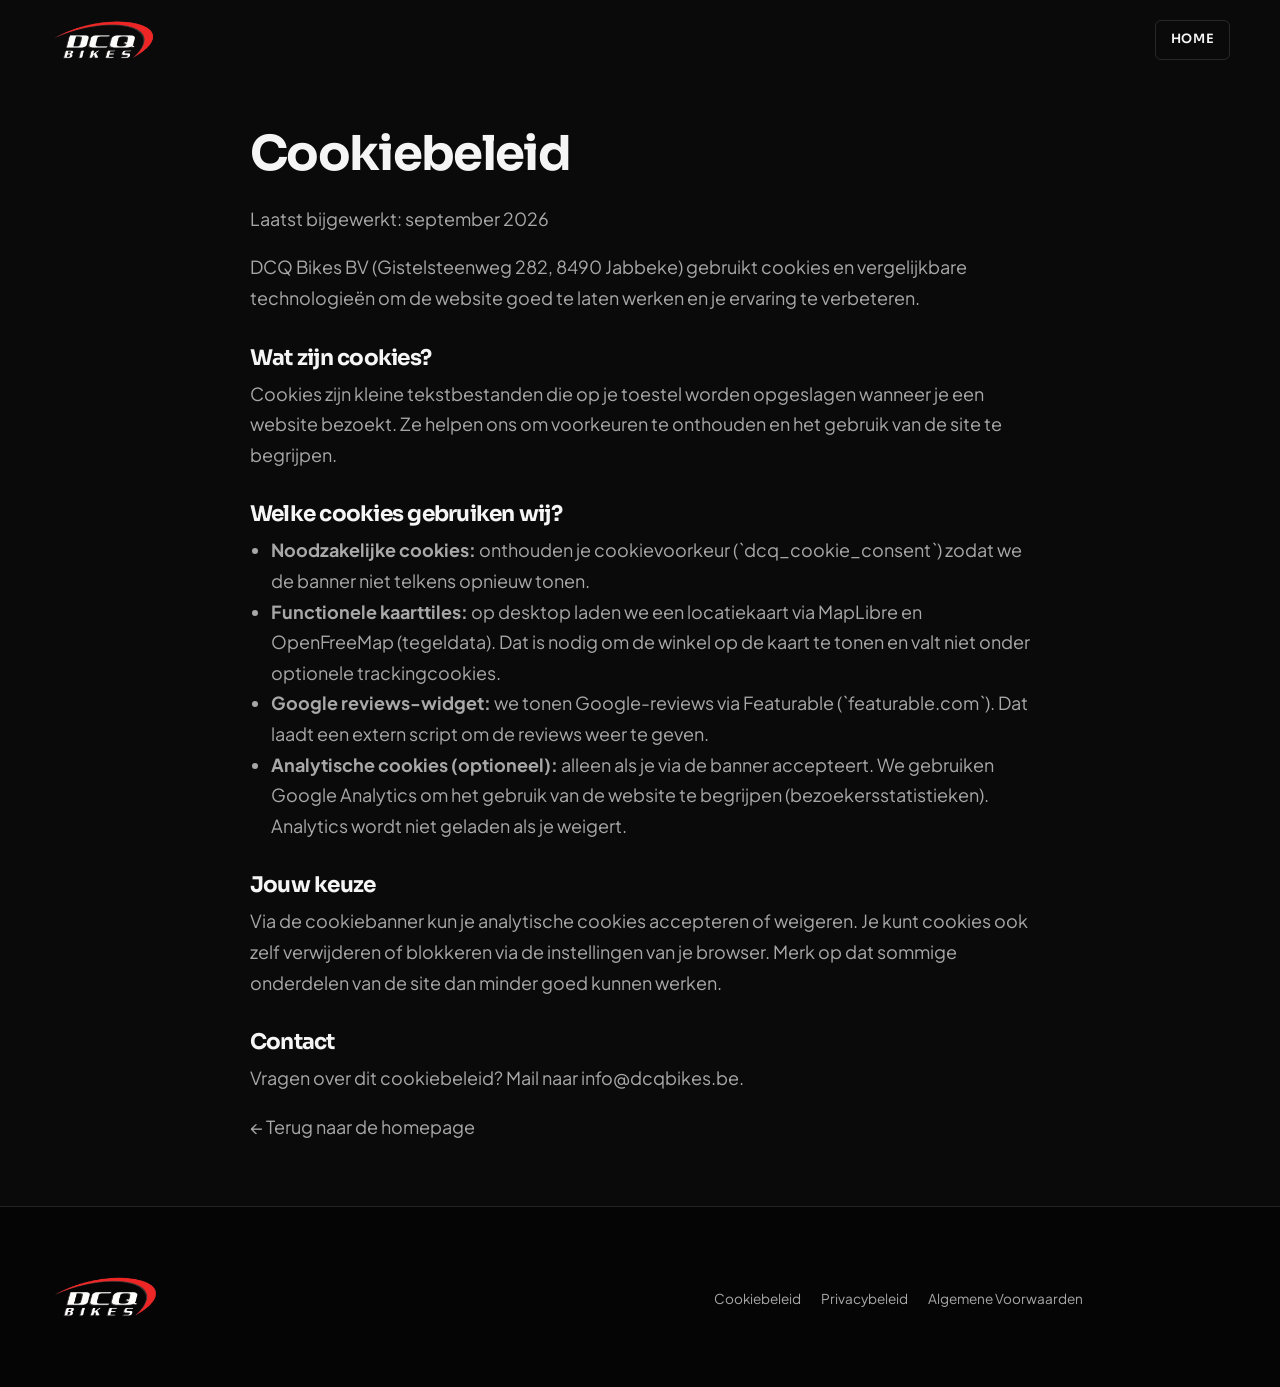
<file: cookies.html>
<!DOCTYPE html>
<html lang="nl">
<head>
  <meta charset="UTF-8" />
  <meta name="viewport" content="width=device-width, initial-scale=1" />
  <title>Cookiebeleid | DCQ Bikes</title>
  <meta name="description" content="Cookiebeleid van DCQ Bikes BV te Jabbeke." />
  <link rel="canonical" href="https://www.dcqbikes.be/cookies.html" />
  <meta name="robots" content="index, follow" />
  <meta name="theme-color" content="#0a0a0a" />
  <meta name="google-site-verification" content="-fN6aiVcN0ZngFVhg6B8IIovlvMJAr3DRpcfPJ63HdI" />
  <link rel="icon" href="/favicon.ico" sizes="any" />
  <link rel="icon" href="/favicon/favicon.svg" type="image/svg+xml" />
  <link rel="stylesheet" href="https://fonts.googleapis.com/css2?family=Plus+Jakarta+Sans:wght@400;500;600;700&family=Sora:wght@500;600;700&display=swap" />
  <link rel="stylesheet" href="/css/styles.css" />
</head>
<body>
  <header class="site-header is-scrolled">
    <div class="site-header__inner">
      <a class="site-logo" href="/">
        <img src="/assets/images/logo/dcqbikeslogotransparent.webp" alt="DCQ Bikes" width="160" height="64" />
      </a>
      <a class="btn btn--ghost btn--sm" href="/">Home</a>
    </div>
  </header>

  <main class="legal-page">
    <div class="container container--narrow">
      <h1>Cookiebeleid</h1>
      <p>Laatst bijgewerkt: september 2026</p>
      <p>DCQ Bikes BV (Gistelsteenweg 282, 8490 Jabbeke) gebruikt cookies en vergelijkbare technologieën om de website goed te laten werken en je ervaring te verbeteren.</p>

      <h2>Wat zijn cookies?</h2>
      <p>Cookies zijn kleine tekstbestanden die op je toestel worden opgeslagen wanneer je een website bezoekt. Ze helpen ons om voorkeuren te onthouden en het gebruik van de site te begrijpen.</p>

      <h2>Welke cookies gebruiken wij?</h2>
      <ul>
        <li><strong>Noodzakelijke cookies:</strong> onthouden je cookievoorkeur (`dcq_cookie_consent`) zodat we de banner niet telkens opnieuw tonen.</li>
        <li><strong>Functionele kaarttiles:</strong> op desktop laden we een locatiekaart via MapLibre en OpenFreeMap (tegeldata). Dat is nodig om de winkel op de kaart te tonen en valt niet onder optionele trackingcookies.</li>
        <li><strong>Google reviews-widget:</strong> we tonen Google-reviews via Featurable (`featurable.com`). Dat laadt een extern script om de reviews weer te geven.</li>
        <li><strong>Analytische cookies (optioneel):</strong> alleen als je via de banner accepteert. We gebruiken Google Analytics om het gebruik van de website te begrijpen (bezoekersstatistieken). Analytics wordt niet geladen als je weigert.</li>
      </ul>

      <h2>Jouw keuze</h2>
      <p>Via de cookiebanner kun je analytische cookies accepteren of weigeren. Je kunt cookies ook zelf verwijderen of blokkeren via de instellingen van je browser. Merk op dat sommige onderdelen van de site dan minder goed kunnen werken.</p>

      <h2>Contact</h2>
      <p>Vragen over dit cookiebeleid? Mail naar <a href="mailto:info@dcqbikes.be">info@dcqbikes.be</a>.</p>
      <p><a href="/">← Terug naar de homepage</a></p>
    </div>
  </main>

  <footer class="site-footer">
    <div class="container site-footer__inner">
      <div class="site-footer__brand">
        <img src="/assets/images/logo/dcqbikeslogotransparent.webp" alt="DCQ Bikes" width="140" height="56" />
      </div>
      <div class="site-footer__meta">
        <nav class="site-footer__links" aria-label="Juridisch">
          <a href="/cookies.html">Cookiebeleid</a>
          <a href="/privacy.html">Privacybeleid</a>
          <a href="/voorwaarden.html">Algemene Voorwaarden</a>
        </nav>
      </div>
    </div>
  </footer>
</body>
</html>
</file>
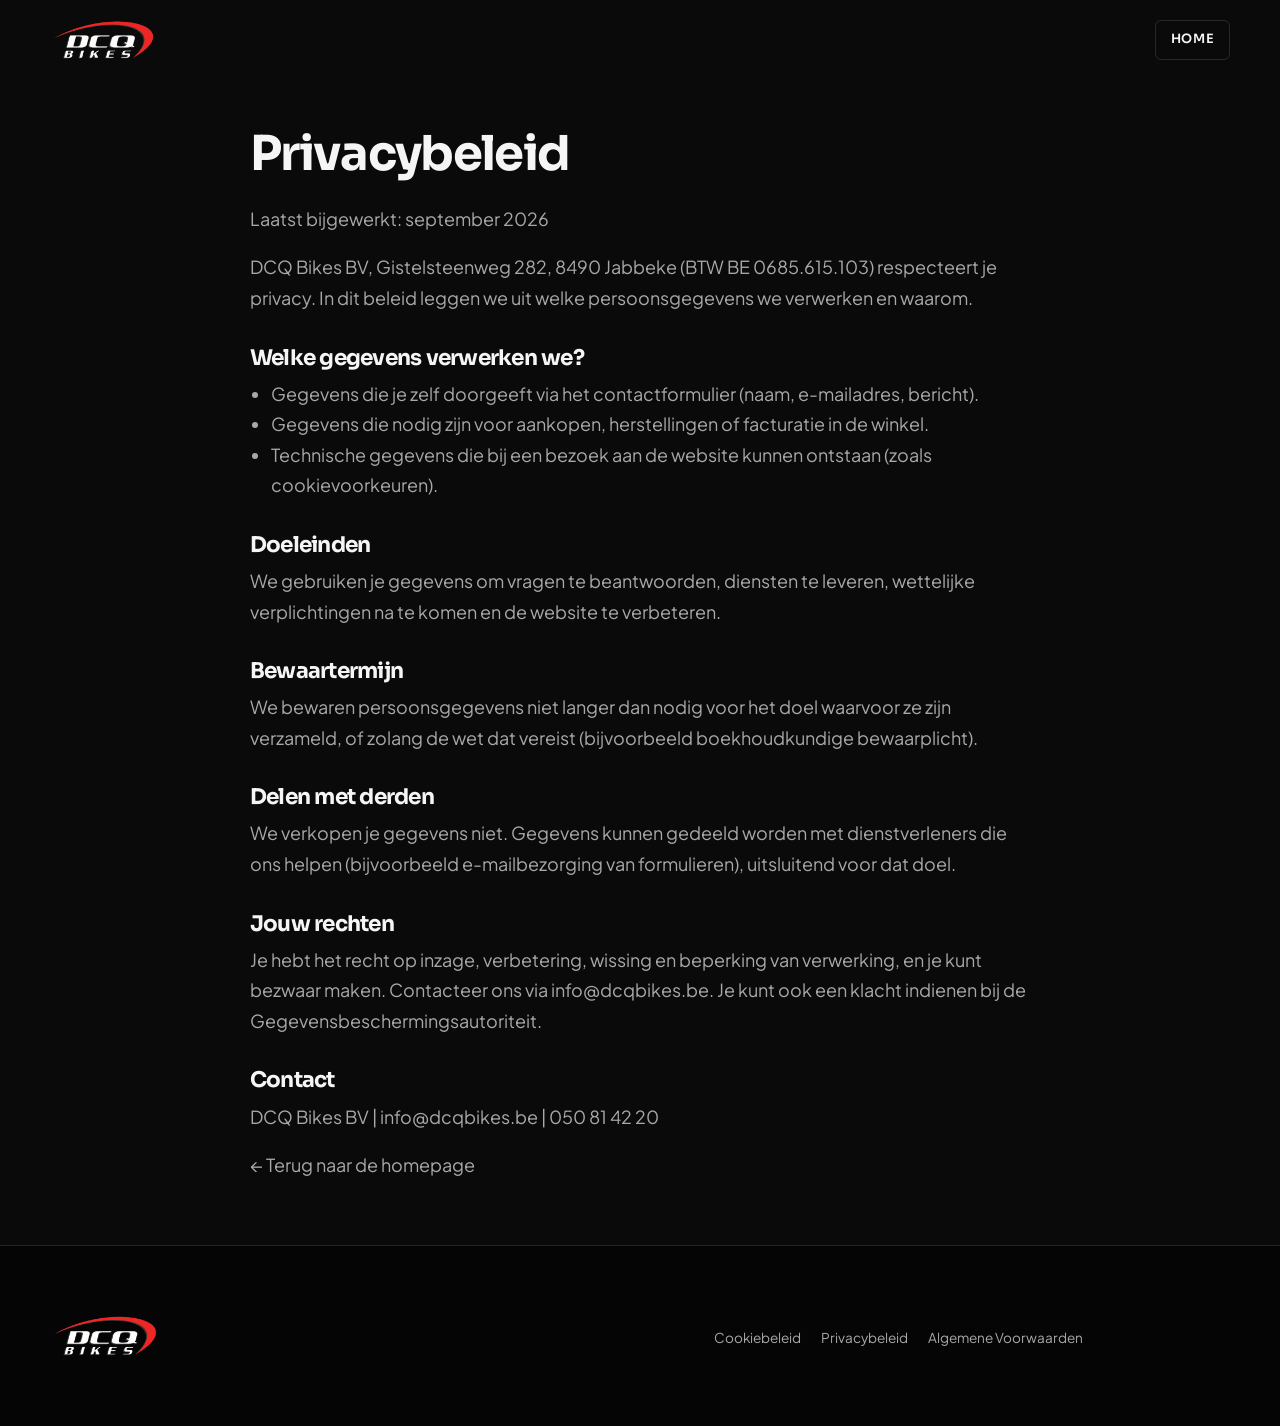
<file: privacy.html>
<!DOCTYPE html>
<html lang="nl">
<head>
  <meta charset="UTF-8" />
  <meta name="viewport" content="width=device-width, initial-scale=1" />
  <title>Privacybeleid | DCQ Bikes</title>
  <meta name="description" content="Privacybeleid van DCQ Bikes BV te Jabbeke." />
  <link rel="canonical" href="https://www.dcqbikes.be/privacy.html" />
  <meta name="robots" content="index, follow" />
  <meta name="theme-color" content="#0a0a0a" />
  <meta name="google-site-verification" content="-fN6aiVcN0ZngFVhg6B8IIovlvMJAr3DRpcfPJ63HdI" />
  <link rel="icon" href="/favicon.ico" sizes="any" />
  <link rel="icon" href="/favicon/favicon.svg" type="image/svg+xml" />
  <link rel="stylesheet" href="https://fonts.googleapis.com/css2?family=Plus+Jakarta+Sans:wght@400;500;600;700&family=Sora:wght@500;600;700&display=swap" />
  <link rel="stylesheet" href="/css/styles.css" />
</head>
<body>
  <header class="site-header is-scrolled">
    <div class="site-header__inner">
      <a class="site-logo" href="/">
        <img src="/assets/images/logo/dcqbikeslogotransparent.webp" alt="DCQ Bikes" width="160" height="64" />
      </a>
      <a class="btn btn--ghost btn--sm" href="/">Home</a>
    </div>
  </header>

  <main class="legal-page">
    <div class="container container--narrow">
      <h1>Privacybeleid</h1>
      <p>Laatst bijgewerkt: september 2026</p>
      <p>DCQ Bikes BV, Gistelsteenweg 282, 8490 Jabbeke (BTW BE 0685.615.103) respecteert je privacy. In dit beleid leggen we uit welke persoonsgegevens we verwerken en waarom.</p>

      <h2>Welke gegevens verwerken we?</h2>
      <ul>
        <li>Gegevens die je zelf doorgeeft via het contactformulier (naam, e-mailadres, bericht).</li>
        <li>Gegevens die nodig zijn voor aankopen, herstellingen of facturatie in de winkel.</li>
        <li>Technische gegevens die bij een bezoek aan de website kunnen ontstaan (zoals cookievoorkeuren).</li>
      </ul>

      <h2>Doeleinden</h2>
      <p>We gebruiken je gegevens om vragen te beantwoorden, diensten te leveren, wettelijke verplichtingen na te komen en de website te verbeteren.</p>

      <h2>Bewaartermijn</h2>
      <p>We bewaren persoonsgegevens niet langer dan nodig voor het doel waarvoor ze zijn verzameld, of zolang de wet dat vereist (bijvoorbeeld boekhoudkundige bewaarplicht).</p>

      <h2>Delen met derden</h2>
      <p>We verkopen je gegevens niet. Gegevens kunnen gedeeld worden met dienstverleners die ons helpen (bijvoorbeeld e-mailbezorging van formulieren), uitsluitend voor dat doel.</p>

      <h2>Jouw rechten</h2>
      <p>Je hebt het recht op inzage, verbetering, wissing en beperking van verwerking, en je kunt bezwaar maken. Contacteer ons via <a href="mailto:info@dcqbikes.be">info@dcqbikes.be</a>. Je kunt ook een klacht indienen bij de Gegevensbeschermingsautoriteit.</p>

      <h2>Contact</h2>
      <p>DCQ Bikes BV | <a href="mailto:info@dcqbikes.be">info@dcqbikes.be</a> | 050 81 42 20</p>
      <p><a href="/">← Terug naar de homepage</a></p>
    </div>
  </main>

  <footer class="site-footer">
    <div class="container site-footer__inner">
      <div class="site-footer__brand">
        <img src="/assets/images/logo/dcqbikeslogotransparent.webp" alt="DCQ Bikes" width="140" height="56" />
      </div>
      <div class="site-footer__meta">
        <nav class="site-footer__links" aria-label="Juridisch">
          <a href="/cookies.html">Cookiebeleid</a>
          <a href="/privacy.html">Privacybeleid</a>
          <a href="/voorwaarden.html">Algemene Voorwaarden</a>
        </nav>
      </div>
    </div>
  </footer>
</body>
</html>
</file>
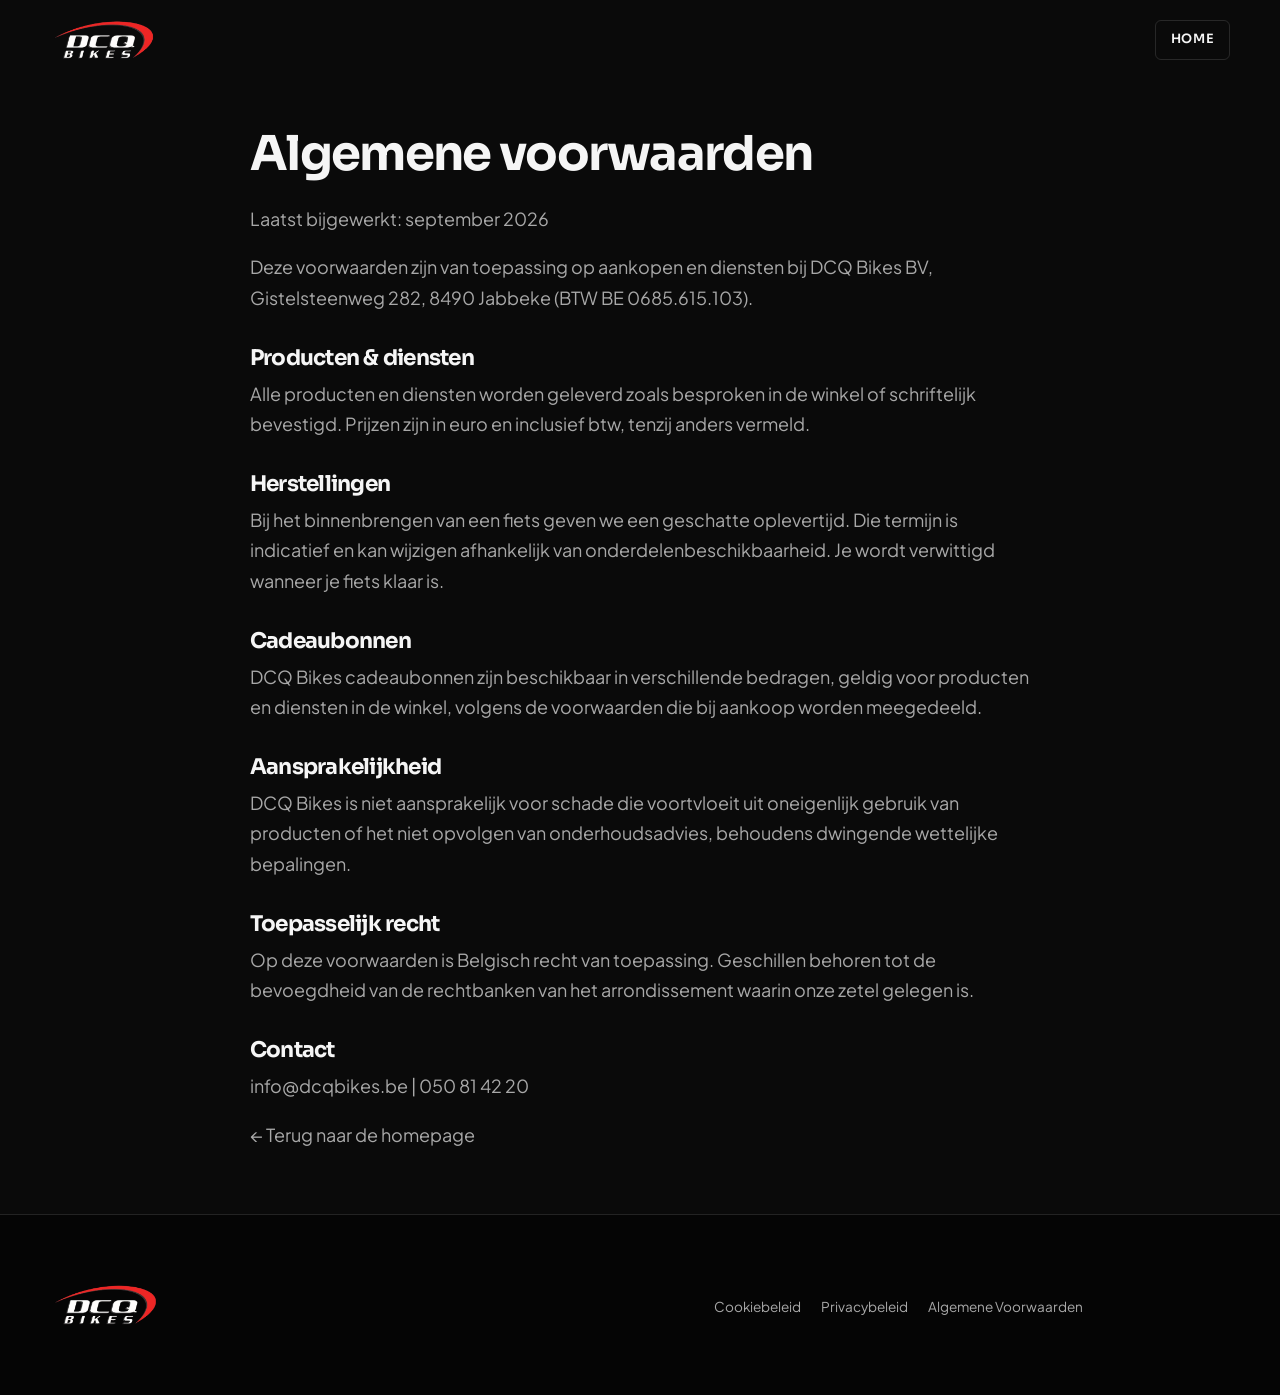
<file: voorwaarden.html>
<!DOCTYPE html>
<html lang="nl">
<head>
  <meta charset="UTF-8" />
  <meta name="viewport" content="width=device-width, initial-scale=1" />
  <title>Algemene voorwaarden | DCQ Bikes</title>
  <meta name="description" content="Algemene voorwaarden van DCQ Bikes BV te Jabbeke." />
  <link rel="canonical" href="https://www.dcqbikes.be/voorwaarden.html" />
  <meta name="robots" content="index, follow" />
  <meta name="theme-color" content="#0a0a0a" />
  <meta name="google-site-verification" content="-fN6aiVcN0ZngFVhg6B8IIovlvMJAr3DRpcfPJ63HdI" />
  <link rel="icon" href="/favicon.ico" sizes="any" />
  <link rel="icon" href="/favicon/favicon.svg" type="image/svg+xml" />
  <link rel="stylesheet" href="https://fonts.googleapis.com/css2?family=Plus+Jakarta+Sans:wght@400;500;600;700&family=Sora:wght@500;600;700&display=swap" />
  <link rel="stylesheet" href="/css/styles.css" />
</head>
<body>
  <header class="site-header is-scrolled">
    <div class="site-header__inner">
      <a class="site-logo" href="/">
        <img src="/assets/images/logo/dcqbikeslogotransparent.webp" alt="DCQ Bikes" width="160" height="64" />
      </a>
      <a class="btn btn--ghost btn--sm" href="/">Home</a>
    </div>
  </header>

  <main class="legal-page">
    <div class="container container--narrow">
      <h1>Algemene voorwaarden</h1>
      <p>Laatst bijgewerkt: september 2026</p>
      <p>Deze voorwaarden zijn van toepassing op aankopen en diensten bij DCQ Bikes BV, Gistelsteenweg 282, 8490 Jabbeke (BTW BE 0685.615.103).</p>

      <h2>Producten &amp; diensten</h2>
      <p>Alle producten en diensten worden geleverd zoals besproken in de winkel of schriftelijk bevestigd. Prijzen zijn in euro en inclusief btw, tenzij anders vermeld.</p>

      <h2>Herstellingen</h2>
      <p>Bij het binnenbrengen van een fiets geven we een geschatte oplevertijd. Die termijn is indicatief en kan wijzigen afhankelijk van onderdelenbeschikbaarheid. Je wordt verwittigd wanneer je fiets klaar is.</p>

      <h2>Cadeaubonnen</h2>
      <p>DCQ Bikes cadeaubonnen zijn beschikbaar in verschillende bedragen, geldig voor producten en diensten in de winkel, volgens de voorwaarden die bij aankoop worden meegedeeld.</p>

      <h2>Aansprakelijkheid</h2>
      <p>DCQ Bikes is niet aansprakelijk voor schade die voortvloeit uit oneigenlijk gebruik van producten of het niet opvolgen van onderhoudsadvies, behoudens dwingende wettelijke bepalingen.</p>

      <h2>Toepasselijk recht</h2>
      <p>Op deze voorwaarden is Belgisch recht van toepassing. Geschillen behoren tot de bevoegdheid van de rechtbanken van het arrondissement waarin onze zetel gelegen is.</p>

      <h2>Contact</h2>
      <p><a href="mailto:info@dcqbikes.be">info@dcqbikes.be</a> | 050 81 42 20</p>
      <p><a href="/">← Terug naar de homepage</a></p>
    </div>
  </main>

  <footer class="site-footer">
    <div class="container site-footer__inner">
      <div class="site-footer__brand">
        <img src="/assets/images/logo/dcqbikeslogotransparent.webp" alt="DCQ Bikes" width="140" height="56" />
      </div>
      <div class="site-footer__meta">
        <nav class="site-footer__links" aria-label="Juridisch">
          <a href="/cookies.html">Cookiebeleid</a>
          <a href="/privacy.html">Privacybeleid</a>
          <a href="/voorwaarden.html">Algemene Voorwaarden</a>
        </nav>
      </div>
    </div>
  </footer>
</body>
</html>
</file>
<file: css/styles.css>
/* DCQ Bikes: fresh site */
:root {
  --bg: #0a0a0a;
  --bg-elevated: #121212;
  --bg-soft: #1a1a1a;
  --light: #f4f4f2;
  --light-muted: #e8e8e4;
  --text: #f5f5f5;
  --text-muted: #a8a8a8;
  --text-dark: #141414;
  --text-dark-muted: #5c5c5c;
  --accent: #e30613;
  --accent-hover: #ff1f2e;
  --line: rgba(255, 255, 255, 0.12);
  --line-dark: rgba(0, 0, 0, 0.1);
  --font-display: "Sora", "Plus Jakarta Sans", system-ui, sans-serif;
  --font-body: "Plus Jakarta Sans", -apple-system, BlinkMacSystemFont, "Segoe UI", Roboto, "Helvetica Neue", Arial, "Noto Sans", sans-serif;
  --space: clamp(1.5rem, 4vw, 3rem);
  --container: 1180px;
  --header-h: 5rem;
  --sticky-offset: var(--header-h);
  --ease: cubic-bezier(0.22, 1, 0.36, 1);
  --radius: 6px;
  --space-section: clamp(5.5rem, 12vw, 9.5rem);
  --space-section-sm: clamp(3.75rem, 8.5vw, 6rem);
  --space-head: clamp(2.35rem, 5vw, 3.85rem);
  --space-block: clamp(2.75rem, 5.5vw, 4.25rem);
  --space-stack: clamp(1.15rem, 2.5vw, 1.75rem);
  --text-xs: 0.85rem;
  --text-sm: 0.95rem;
  --text-md: clamp(1.05rem, 0.98rem + 0.2vw, 1.125rem);
  --text-lg: clamp(1.05rem, 1.35vw, 1.22rem);
  --text-label: 0.75rem;
  --text-eyebrow: clamp(1.05rem, 1.5vw, 1.25rem);
  --text-size: var(--text-md);
  --h1: clamp(2.35rem, 6.2vw, 4.35rem);
  --h2: clamp(2.15rem, 5.6vw, 4.15rem);
  --h3: clamp(1.25rem, 2.2vw, 1.55rem);
  --display: clamp(2.6rem, 7.5vw, 5.75rem);
}

*,
*::before,
*::after {
  box-sizing: border-box;
}

html {
  scroll-behavior: smooth;
  scroll-padding-top: calc(var(--sticky-offset) + 2px);
  overflow-x: hidden;
  max-width: 100%;
}

body {
  margin: 0;
  font-family: var(--font-body);
  font-size: var(--text-size);
  line-height: 1.7;
  color: var(--text);
  background: var(--bg);
  -webkit-font-smoothing: antialiased;
  text-rendering: optimizeLegibility;
  overflow-x: hidden;
  max-width: 100%;
  position: relative;
  overscroll-behavior-x: none;
}

img,
video {
  max-width: 100%;
  display: block;
}

a {
  color: inherit;
  text-decoration: none;
  text-decoration-thickness: 1px;
  text-underline-offset: 0.18em;
}

a:hover {
  color: var(--accent);
}

::selection {
  background: #fff;
  color: var(--accent);
}

::-moz-selection {
  background: #fff;
  color: var(--accent);
}

.hero ::selection {
  background: #fff;
  color: var(--accent);
}

.hero ::-moz-selection {
  background: #fff;
  color: var(--accent);
}

button,
input,
textarea {
  font: inherit;
}

h1,
h2,
h3,
h4 {
  font-family: var(--font-display);
  font-weight: 700;
  line-height: 1.08;
  letter-spacing: -0.035em;
  text-transform: none;
  margin: 0 0 0.45em;
}

h1 {
  font-size: var(--h1);
}

h2 {
  font-size: var(--h2);
}

h3 {
  font-size: var(--h3);
  font-weight: 600;
  letter-spacing: -0.025em;
  line-height: 1.15;
}

p {
  margin: 0 0 1em;
}

p:last-child {
  margin-bottom: 0;
}

ul {
  margin: 0 0 1em;
  padding-left: 1.15em;
}

.skip-link {
  position: absolute;
  left: 1rem;
  top: -4rem;
  z-index: 1000;
  padding: 0.65rem 1rem;
  background: var(--accent);
  color: #fff;
}

.skip-link:focus {
  top: 1rem;
}

.container {
  width: min(100% - 2 * var(--space), var(--container));
  max-width: 100%;
  margin-inline: auto;
  min-width: 0;
  box-sizing: border-box;
}

.container--narrow {
  --container: 780px;
}

.eyebrow {
  font-family: var(--font-display);
  font-size: var(--text-eyebrow);
  font-weight: 600;
  letter-spacing: 0.1em;
  text-transform: uppercase;
  color: var(--accent);
  margin: 0 0 0.85rem;
  line-height: 1.35;
}

.lede {
  color: var(--text-muted);
  max-width: 34rem;
  font-size: var(--text-lg);
  line-height: 1.65;
  margin-top: 0.85rem;
}

.section--light .lede {
  color: var(--text-dark-muted);
}

.section {
  padding: var(--space-section) 0;
  position: relative;
  scroll-margin-top: calc(var(--sticky-offset) + 2px);
  max-width: 100%;
  overflow-x: hidden;
}

.section--dark {
  background: var(--bg);
  color: var(--text);
}

.section--light {
  background: var(--light);
  color: var(--text-dark);
}

.section-head {
  margin-bottom: var(--space-head);
}

.section-head h2 {
  max-width: 16ch;
  margin-bottom: 0;
  font-weight: 600;
  letter-spacing: -0.03em;
}

.section-head .lede {
  margin-top: 0.85rem;
  margin-bottom: 0;
  max-width: 36rem;
}

/* Buttons */
.btn {
  display: inline-flex;
  align-items: center;
  justify-content: center;
  gap: 0.5rem;
  border: 1px solid transparent;
  border-radius: var(--radius);
  padding: 0.75rem 1.35rem;
  font-family: var(--font-display);
  font-size: 0.95rem;
  font-weight: 600;
  letter-spacing: 0.06em;
  text-transform: uppercase;
  text-decoration: none;
  cursor: pointer;
  transition: background 0.25s var(--ease), color 0.25s var(--ease), border-color 0.25s var(--ease), transform 0.25s var(--ease);
}

.btn:link,
.btn:visited,
.btn:hover,
.btn:active,
.btn:focus {
  text-decoration: none;
}

.btn:hover {
  color: #fff;
  transform: translateY(-1px);
}

.btn--primary {
  background: var(--accent);
  color: #fff;
}

.btn--primary:hover {
  background: var(--accent-hover);
}

.btn--ghost {
  background: transparent;
  border-color: var(--line);
  color: var(--text);
}

.btn--ghost:hover {
  border-color: #fff;
  background: rgba(255, 255, 255, 0.06);
}

.btn--on-dark {
  border-color: rgba(255, 255, 255, 0.45);
  color: #fff;
}

.btn--on-dark:hover {
  border-color: #fff;
  background: rgba(255, 255, 255, 0.1);
  color: #fff;
}

.btn--lg {
  padding: 0.95rem 1.75rem;
  font-size: 1rem;
}

.btn--sm {
  padding: 0.5rem 0.9rem;
  font-size: 0.8rem;
}

/* Cookie banner */
.cookie-banner {
  position: fixed;
  inset: auto 0 0 0;
  z-index: 90;
  padding: 0.75rem 1rem calc(0.75rem + env(safe-area-inset-bottom, 0px));
  background: rgba(10, 10, 10, 0.92);
  backdrop-filter: blur(12px);
  border-top: 1px solid var(--line);
}

.cookie-banner[hidden] {
  display: none;
}

.cookie-banner__inner {
  width: min(100%, var(--container));
  margin-inline: auto;
  display: flex;
  flex-wrap: wrap;
  gap: 0.75rem 1rem;
  align-items: center;
  justify-content: space-between;
}

.cookie-banner p {
  margin: 0;
  flex: 1 1 14rem;
  color: var(--text-muted);
  font-size: 0.88rem;
  line-height: 1.4;
}

.cookie-banner a {
  color: #fff;
}

.cookie-banner__actions {
  display: flex;
  flex-shrink: 0;
  gap: 0.5rem;
}

/* Header */
.site-header {
  position: fixed;
  inset: 0 0 auto 0;
  z-index: 50;
  height: var(--header-h);
  overflow: visible;
  transition: background 0.35s var(--ease);
}

.site-header.is-scrolled,
.site-header.is-open {
  background: var(--bg);
}

.site-header__inner {
  width: min(100% - 2 * var(--space), var(--container));
  max-width: 100%;
  margin-inline: auto;
  height: 100%;
  display: flex;
  align-items: center;
  justify-content: space-between;
  min-width: 0;
  gap: 0.75rem;
}

.site-logo {
  flex-shrink: 0;
  display: block;
  line-height: 0;
}

.site-logo img {
  display: block;
  height: 3.15rem;
  width: auto;
  max-width: none;
}

.site-nav {
  display: flex;
  align-items: center;
  gap: 1.25rem;
  margin-left: auto;
  min-width: 0;
  flex-shrink: 1;
}

.store-status--nav {
  margin-left: 1.5rem;
}

.store-status {
  display: inline-flex;
  align-items: center;
  gap: 0.5rem;
  height: 2.25rem;
  max-width: min(100%, 22rem);
  padding: 0 0.85rem;
  border: 1px solid var(--line);
  border-radius: var(--radius);
  background: rgba(255, 255, 255, 0.06);
  color: var(--text);
  text-decoration: none;
  font-family: var(--font-display);
  font-size: 0.75rem;
  letter-spacing: 0.05em;
  text-transform: uppercase;
  white-space: nowrap;
  line-height: 1;
  min-width: 0;
  flex-shrink: 1;
}

.store-status:hover {
  color: #fff;
  border-color: rgba(255, 255, 255, 0.4);
}

.store-status__dot {
  width: 0.5rem;
  height: 0.5rem;
  border-radius: 50%;
  background: #888;
  flex-shrink: 0;
}

.store-status.open .store-status__dot {
  background: #22c55e;
  box-shadow: 0 0 0 0 rgba(34, 197, 94, 0.55);
  animation: status-pulse-open 1.8s ease-out infinite;
}

.store-status.warning .store-status__dot {
  background: #f59e0b;
  box-shadow: 0 0 0 0 rgba(245, 158, 11, 0.55);
  animation: status-pulse-warn 1.8s ease-out infinite;
}

.store-status.closed .store-status__dot {
  background: #ef4444;
  box-shadow: 0 0 0 0 rgba(239, 68, 68, 0.5);
  animation: status-pulse-closed 1.8s ease-out infinite;
}

@keyframes status-pulse-open {
  0% { box-shadow: 0 0 0 0 rgba(34, 197, 94, 0.55); }
  70% { box-shadow: 0 0 0 0.55rem rgba(34, 197, 94, 0); }
  100% { box-shadow: 0 0 0 0 rgba(34, 197, 94, 0); }
}

@keyframes status-pulse-warn {
  0% { box-shadow: 0 0 0 0 rgba(245, 158, 11, 0.55); }
  70% { box-shadow: 0 0 0 0.55rem rgba(245, 158, 11, 0); }
  100% { box-shadow: 0 0 0 0 rgba(245, 158, 11, 0); }
}

@keyframes status-pulse-closed {
  0% { box-shadow: 0 0 0 0 rgba(239, 68, 68, 0.5); }
  70% { box-shadow: 0 0 0 0.55rem rgba(239, 68, 68, 0); }
  100% { box-shadow: 0 0 0 0 rgba(239, 68, 68, 0); }
}

.store-status-text {
  display: block;
  min-width: 0;
  overflow: hidden;
  text-overflow: ellipsis;
}

.dcq-kurt-egg-trigger {
  cursor: pointer;
  text-decoration: none;
  color: #e8e8e8;
}

.dcq-kurt-egg-trigger:hover,
.dcq-kurt-egg-trigger:focus-visible {
  color: #fff;
  outline: none;
}

@keyframes dcq-kurt-egg-wobble {
  0%, 100% { transform: rotate(0deg) scale(1); }
  20% { transform: rotate(-4deg) scale(1.02); }
  40% { transform: rotate(4deg) scale(1.03); }
  60% { transform: rotate(-3deg) scale(1.02); }
  80% { transform: rotate(2deg) scale(1.01); }
}

@keyframes dcq-kurt-egg-backdrop {
  from { opacity: 0; }
  to { opacity: 1; }
}

#dcqKurtEggOverlay {
  position: fixed;
  inset: 0;
  z-index: 200;
  display: grid;
  place-items: center;
  background: rgba(0, 0, 0, 0.78);
  padding: 1.5rem;
  animation: dcq-kurt-egg-backdrop 0.22s ease forwards;
}

#dcqKurtEggOverlay .dcq-kurt-egg-img {
  max-width: min(88vw, 420px);
  max-height: 75vh;
  width: auto;
  height: auto;
  object-fit: contain;
  animation: dcq-kurt-egg-wobble 1.15s ease-in-out 2;
}

#dcqKurtEggOverlay .dcq-kurt-egg-close {
  position: absolute;
  top: 1rem;
  right: 1rem;
  width: 2.5rem;
  height: 2.5rem;
  border: 1px solid rgba(255, 255, 255, 0.35);
  background: rgba(0, 0, 0, 0.45);
  color: #fff;
  font-size: 1.5rem;
  line-height: 1;
  cursor: pointer;
}

#dcqKurtEggOverlay .dcq-kurt-egg-close:hover {
  background: var(--accent);
  border-color: var(--accent);
}

.nav-panel {
  display: flex;
  gap: 1.75rem;
  align-items: center;
}

.nav-panel a {
  font-family: var(--font-display);
  font-size: 0.95rem;
  letter-spacing: 0.12em;
  text-transform: uppercase;
  text-decoration: none;
  color: var(--text);
}

.nav-panel a:hover {
  color: var(--accent);
}

.nav-toggle {
  display: none;
  width: 2.5rem;
  height: 2.5rem;
  border: 0;
  background: transparent;
  padding: 0;
  cursor: pointer;
}

.nav-toggle span {
  display: block;
  width: 1.35rem;
  height: 2px;
  margin: 0.35rem auto;
  background: #fff;
  transition: transform 0.3s var(--ease), opacity 0.3s var(--ease);
}

.site-header.is-open .nav-toggle span:first-child {
  transform: translateY(4px) rotate(45deg);
}

.site-header.is-open .nav-toggle span:last-child {
  transform: translateY(-4px) rotate(-45deg);
}

/* Hero */
.hero {
  position: relative;
  height: 100svh;
  height: 100dvh;
  min-height: 0;
  max-height: 100dvh;
  display: flex;
  align-items: center;
  overflow: hidden;
  color: #fff;
}

.hero__media {
  position: absolute;
  inset: 0;
  z-index: 0;
}

.hero__video,
.hero__image {
  width: 100%;
  height: 100%;
  object-fit: cover;
  object-position: center 42%;
}

.hero__veil {
  position: absolute;
  inset: 0;
  background:
    linear-gradient(180deg, rgba(10, 10, 10, 0.5) 0%, rgba(10, 10, 10, 0.2) 38%, rgba(10, 10, 10, 0.78) 100%),
    linear-gradient(270deg, rgba(10, 10, 10, 0.55) 0%, transparent 58%);
}

.hero__content {
  position: relative;
  z-index: 1;
  width: min(calc(100% - 2 * var(--space)), var(--container));
  margin: 0 auto;
  padding: calc(var(--header-h) + clamp(1rem, 4vh, 2.5rem)) 0 clamp(4rem, 14vh, 8rem);
  display: flex;
  flex-direction: column;
  align-items: flex-end;
  gap: clamp(0.85rem, 3.2vh, 2.25rem);
  text-align: right;
}

.hero__brand {
  display: block;
  width: min(300px, 48vw, 34vh);
  height: auto;
  margin: 0;
  filter: drop-shadow(0 10px 28px rgba(0, 0, 0, 0.35));
  opacity: 0;
  animation: hero-fade-up 0.9s var(--ease) 0.12s forwards;
}

.hero__brand--text {
  display: none;
  width: auto;
  max-width: none;
  margin: 0;
  font-family: var(--font-display);
  font-size: clamp(2.7rem, 12vw, 3.6rem);
  font-weight: 700;
  letter-spacing: -0.045em;
  line-height: 0.95;
  color: #fff;
  white-space: nowrap;
  filter: drop-shadow(0 10px 28px rgba(0, 0, 0, 0.35));
}

.hero__title {
  font-family: var(--font-display);
  font-size: clamp(1.95rem, 2.8vw + 2.4vh, 4.15rem);
  font-weight: 600;
  line-height: 1.04;
  letter-spacing: -0.038em;
  max-width: 11ch;
  margin: 0;
  overflow-wrap: anywhere;
  opacity: 0;
  animation: hero-fade-up 0.9s var(--ease) 0.28s forwards;
}

.hero__support {
  margin: 0;
  max-width: min(32rem, 46vw);
  font-size: clamp(1.02rem, 1.1vw + 0.6vh, 1.28rem);
  line-height: 1.55;
  color: rgba(255, 255, 255, 0.82);
  opacity: 0;
  animation: hero-fade-up 0.9s var(--ease) 0.42s forwards;
}

.hero__actions {
  display: flex;
  flex-wrap: wrap;
  justify-content: flex-end;
  gap: clamp(0.5rem, 1.4vh, 0.95rem);
  margin-top: clamp(0.35rem, 1.5vh, 1rem);
  opacity: 0;
  animation: hero-fade-up 0.9s var(--ease) 0.56s forwards;
}

.hero__scroll {
  position: absolute;
  bottom: 1.5rem;
  left: max(var(--space), calc((100% - var(--container)) / 2));
  right: auto;
  z-index: 1;
  display: flex;
  align-items: center;
  gap: 0.5rem;
  font-family: var(--font-display);
  font-size: 0.7rem;
  font-weight: 600;
  letter-spacing: 0.12em;
  text-transform: uppercase;
  color: rgba(255, 255, 255, 0.65);
  opacity: 0;
  animation: hero-fade-up 0.9s var(--ease) 0.85s forwards;
}

.hero__scroll-line {
  width: 32px;
  height: 1px;
  background: rgba(255, 255, 255, 0.5);
  animation: hero-scroll-pulse 2s ease-in-out infinite;
}

@keyframes hero-fade-up {
  from {
    opacity: 0;
    transform: translateY(22px);
  }
  to {
    opacity: 1;
    transform: translateY(0);
  }
}

@keyframes hero-scroll-pulse {
  0%,
  100% {
    transform: scaleX(1);
    opacity: 0.5;
  }
  50% {
    transform: scaleX(1.35);
    opacity: 1;
  }
}

/* Offer */
.offer-grid {
  display: grid;
  grid-template-columns: repeat(6, 1fr);
  gap: 1.15rem;
}

.offer-tile {
  position: relative;
  overflow: hidden;
  min-height: 13.5rem;
  background: #111;
  grid-column: span 2;
  border-radius: 0;
}

.offer-tile--hero {
  grid-column: span 3;
  min-height: clamp(20rem, 38vw, 28rem);
}

.offer-tile img {
  width: 100%;
  height: 100%;
  object-fit: cover;
  position: absolute;
  inset: 0;
  transition: transform 1s var(--ease);
}

.offer-tile:hover img {
  transform: scale(1.03);
}

.offer-tile__label {
  position: absolute;
  inset: auto 0 0 0;
  padding: 1.35rem 1.35rem 1.25rem;
  background: linear-gradient(180deg, transparent 0%, rgba(0, 0, 0, 0.55) 100%);
  color: #fff;
  z-index: 1;
}

.offer-tile--hero .offer-tile__label {
  padding: 1.75rem 1.6rem 1.45rem;
}

.offer-tile__label h3 {
  margin: 0;
  font-size: clamp(1.15rem, 1.8vw, 1.35rem);
  font-weight: 600;
  letter-spacing: -0.02em;
}

.offer-tile--hero .offer-tile__label h3 {
  font-size: clamp(1.45rem, 2.6vw, 1.85rem);
}

/* Featured bikes */
.featured {
  margin-top: var(--space-block);
  max-width: 100%;
  min-width: 0;
}

.featured__head {
  display: flex;
  flex-wrap: wrap;
  align-items: baseline;
  justify-content: space-between;
  gap: 0.5rem 1.5rem;
  margin-bottom: clamp(1.5rem, 3vw, 2.25rem);
}

.featured__head h3 {
  margin: 0;
  font-size: clamp(1.15rem, 2vw, 1.35rem);
  font-weight: 600;
  letter-spacing: -0.02em;
}

.featured__head p {
  margin: 0;
  color: var(--text-dark-muted);
  font-size: 0.92rem;
}

.featured__track {
  display: grid;
  grid-template-columns: repeat(3, minmax(0, 1fr));
  gap: 1.5rem 1.35rem;
  align-items: stretch;
  width: 100%;
  max-width: 100%;
  min-width: 0;
}

.bike-card {
  background: transparent;
  border: none;
  border-radius: 0;
  display: flex;
  flex-direction: column;
  height: 100%;
  overflow: visible;
}

/* Occasion: aparte rij onder de showroomselectie, vaste hoogte */
.occasion {
  margin-top: var(--space-block);
  padding-top: var(--space-block);
  border-top: 1px solid var(--line-dark);
  min-width: 0;
}

.occasion[hidden] {
  display: none;
}

.bike-card--highlight {
  display: grid;
  grid-template-columns: minmax(0, 2fr) minmax(0, 1fr);
  gap: clamp(1rem, 2.4vw, 2rem);
  width: 100%;
  height: 22rem;
  border: none;
  border-radius: 0;
  background: transparent;
}

.bike-card--highlight .bike-card__media {
  position: relative;
  height: 100%;
  min-height: 0;
  flex: none;
  padding: 0;
  border: 2px solid var(--line-dark);
  border-radius: var(--radius);
  background: var(--light);
  overflow: hidden;
}

.bike-card--highlight .bike-card__media img {
  position: absolute;
  inset: 0;
  width: 100%;
  height: 100%;
  object-fit: cover;
  object-position: center 55%;
}

.bike-card--highlight .bike-card__body {
  justify-content: flex-start;
  min-width: 0;
  min-height: 0;
  padding: 0;
  gap: 0;
  overflow: hidden;
}

.bike-card--highlight .bike-card__tag {
  margin-bottom: 0.5rem;
  font-size: 0.9rem;
  letter-spacing: 0.14em;
}

/* Thumbnails onderaan: onderkant op één lijn met de grote foto */
.bike-card--highlight .bike-card__thumbs {
  grid-template-columns: repeat(3, minmax(0, 1fr));
  grid-template-rows: repeat(2, minmax(0, 1fr));
  flex: 1 1 0;
  min-height: 0;
  width: 100%;
  margin-top: 0;
  padding-top: 1rem;
}

.bike-card--highlight .bike-card__thumb {
  height: 100%;
}

.bike-card--highlight .bike-card__meta {
  flex: none;
  flex-direction: column;
  align-items: flex-start;
  gap: 0.2rem;
}

.bike-card--highlight .bike-card__body h4 {
  min-height: 0;
  font-size: 1.75rem;
  line-height: 1.1;
  letter-spacing: -0.03em;
}

.bike-card--highlight .bike-card__price {
  margin: 0.35rem 0 0;
  font-size: 1.3rem;
  font-weight: 600;
  letter-spacing: -0.01em;
  color: var(--text-dark);
}

.bike-card--highlight .bike-card__desc {
  display: -webkit-box;
  -webkit-line-clamp: 3;
  -webkit-box-orient: vertical;
  overflow: hidden;
  margin: 0.85rem 0 0;
  max-width: 34rem;
  font-size: 0.9rem;
  line-height: 1.5;
}

@media (max-width: 1000px) {
  .bike-card--highlight {
    grid-template-columns: minmax(0, 1fr);
    height: auto;
  }

  .bike-card--highlight .bike-card__media {
    height: 20rem;
  }

  .bike-card--highlight .bike-card__body {
    grid-column: 1 / -1;
    overflow: visible;
  }

  .bike-card--highlight .bike-card__thumbs {
    flex: none;
    grid-template-rows: none;
    margin-top: 0;
    grid-template-columns: repeat(6, minmax(0, 1fr));
  }

  .bike-card--highlight .bike-card__thumb {
    height: 4.25rem;
  }
}

.bike-card__specs {
  list-style: none;
  display: flex;
  flex-wrap: wrap;
  gap: 0.35rem;
  margin: 0.8rem 0 0;
  padding: 0;
}

.bike-card__specs li {
  padding: 0.22rem 0.6rem;
  border: 1px solid var(--line-dark);
  border-radius: 999px;
  font-size: 0.74rem;
  line-height: 1.2;
  color: var(--text-dark);
}

.bike-card__thumbs {
  display: grid;
  grid-template-columns: repeat(8, minmax(0, 1fr));
  gap: 0.4rem;
  margin-top: 0.9rem;
}

.bike-card__thumb {
  width: 100%;
  height: 3.1rem;
  padding: 0;
  border: 2px solid var(--line-dark);
  border-radius: 4px;
  overflow: hidden;
  background: #fff;
  cursor: pointer;
  opacity: 0.7;
  transition: opacity 0.2s var(--ease), border-color 0.2s var(--ease);
}

.bike-card__thumb:hover,
.bike-card__thumb:focus-visible,
.bike-card__thumb.is-active {
  opacity: 1;
  border-color: var(--accent);
  outline: none;
}

.bike-card__thumb img {
  width: 100%;
  height: 100%;
  object-fit: cover;
  display: block;
}

.bike-card__tag {
  margin: 0 0 0.45rem;
  font-family: var(--font-display);
  font-size: 0.66rem;
  font-weight: 600;
  letter-spacing: 0.12em;
  text-transform: uppercase;
  color: var(--accent);
  line-height: 1.2;
}

.bike-card__media {
  background: #fff;
  height: 17.5rem;
  flex: 0 0 17.5rem;
  display: flex;
  align-items: center;
  justify-content: center;
  padding: 1rem 0.85rem;
  box-sizing: border-box;
  border-radius: var(--radius);
  border: none;
  width: 100%;
  margin: 0;
  cursor: zoom-in;
  font: inherit;
  color: inherit;
  appearance: none;
  -webkit-appearance: none;
}

.bike-card__media:focus-visible {
  outline: 2px solid var(--accent);
  outline-offset: 3px;
}

.bike-card__media img {
  width: 100%;
  height: 100%;
  max-width: 100%;
  max-height: 100%;
  object-fit: contain;
  object-position: center;
  pointer-events: none;
}

.bike-lightbox {
  position: fixed;
  inset: 0;
  z-index: 200;
  display: grid;
  place-items: center;
  padding: clamp(1rem, 4vw, 2.5rem);
  background: rgba(0, 0, 0, 0.86);
  animation: bike-lightbox-in 0.2s ease forwards;
}

@keyframes bike-lightbox-in {
  from { opacity: 0; }
  to { opacity: 1; }
}

.bike-lightbox__figure {
  margin: 0;
  display: flex;
  flex-direction: column;
  align-items: center;
  gap: 0.85rem;
  max-width: min(96vw, 1100px);
  max-height: calc(100vh - 3rem);
}

.bike-lightbox__img {
  display: block;
  width: auto;
  height: auto;
  max-width: 100%;
  max-height: min(82vh, 900px);
  object-fit: contain;
  background: #fff;
  border-radius: var(--radius);
  padding: clamp(0.75rem, 2vw, 1.5rem);
  box-sizing: border-box;
}

.bike-lightbox__caption {
  margin: 0;
  color: #fff;
  font-family: var(--font-display);
  font-size: 0.85rem;
  letter-spacing: 0.08em;
  text-transform: uppercase;
  text-align: center;
}

.bike-lightbox__close {
  position: absolute;
  top: max(0.75rem, env(safe-area-inset-top, 0px));
  right: max(0.75rem, env(safe-area-inset-right, 0px));
  width: 2.5rem;
  height: 2.5rem;
  border: 1px solid rgba(255, 255, 255, 0.35);
  background: rgba(0, 0, 0, 0.45);
  color: #fff;
  font-size: 1.5rem;
  line-height: 1;
  cursor: pointer;
  z-index: 1;
}

.bike-lightbox__close:hover,
.bike-lightbox__close:focus-visible {
  background: var(--accent);
  border-color: var(--accent);
  outline: none;
}

.bike-card__body {
  padding: 1rem 0.1rem 0;
  color: var(--text-dark);
  flex: 1 1 auto;
  display: flex;
  flex-direction: column;
  min-height: 0;
  background: transparent;
}

.bike-card__brand {
  display: inline-flex;
  align-items: center;
  margin: 0 0 0.45rem;
  max-width: 100%;
  line-height: 0;
}

.bike-card__brand img {
  display: block;
  height: 1.2rem;
  width: auto;
  max-width: 7.5rem;
  object-fit: contain;
  object-position: left center;
}

.bike-card__brand--text {
  font-family: var(--font-display);
  font-size: 0.72rem;
  letter-spacing: 0.14em;
  text-transform: uppercase;
  color: var(--accent);
  line-height: 1.2;
}

.bike-card__meta {
  display: flex;
  flex-direction: column;
  gap: 0.35rem;
  flex: 1 1 auto;
}

.bike-card__body h4 {
  font-family: var(--font-display);
  font-size: 1rem;
  font-weight: 600;
  letter-spacing: -0.015em;
  margin: 0;
  line-height: 1.25;
  min-height: 0;
}

.bike-card__price {
  font-family: var(--font-display);
  font-size: 0.95rem;
  font-weight: 500;
  letter-spacing: 0.02em;
  margin: 0.15rem 0 0;
  color: var(--text-dark-muted);
}

.bike-card__desc {
  display: none;
  margin: 0;
}

/* Atmosphere */
.atmosphere__video {
  position: relative;
  margin-bottom: var(--space-stack);
  background: #000;
}

.atmosphere__video video {
  width: 100%;
  aspect-ratio: 16 / 9;
  object-fit: cover;
}

.atmosphere__grid {
  display: grid;
  grid-template-columns: repeat(4, 1fr);
  gap: 1rem;
}

.atmosphere__grid img {
  width: 100%;
  aspect-ratio: 3 / 2;
  height: auto;
  object-fit: cover;
  object-position: center;
  filter: saturate(0.92) contrast(1.02);
  transition: filter 0.45s var(--ease), transform 0.55s var(--ease);
}

.atmosphere__grid img:hover {
  filter: saturate(1.02) contrast(1.04);
  transform: scale(1.012);
}

/* Brands: logo wall */
.brands {
  display: grid;
  gap: 2.25rem;
}

.brands__group {
  display: grid;
  gap: 0.85rem;
}

.brands__group--garden {
  padding-top: 0.35rem;
}

.brands__label {
  margin: 0;
  color: var(--text-dark-muted);
}

.brands__primary {
  display: grid;
  gap: 1rem;
  grid-template-columns: repeat(3, minmax(0, 1fr));
}

.brands__primary--garden {
  grid-template-columns: repeat(3, minmax(0, 1fr));
}

.brand-logo {
  display: grid;
  place-items: center;
  min-height: 7.5rem;
  padding: 1.75rem 1.5rem;
  background: #fff;
  border: 1px solid rgba(0, 0, 0, 0.08);
  border-radius: var(--radius);
  text-decoration: none;
  transition: border-color 0.25s var(--ease), transform 0.25s var(--ease);
}

.brand-logo:hover {
  border-color: rgba(227, 6, 19, 0.45);
  color: inherit;
  transform: translateY(-1px);
}

.brand-logo img {
  max-width: 100%;
  width: auto;
  height: auto;
  max-height: 3.5rem;
  object-fit: contain;
  opacity: 0.95;
  transition: opacity 0.25s;
}

.brand-logo:hover img {
  opacity: 1;
}

.brand-logo__text {
  font-family: var(--font-display);
  font-size: 1.35rem;
  font-weight: 600;
  letter-spacing: 0.08em;
  text-transform: uppercase;
  color: var(--text-dark);
}

/* Full-bleed visual break */
.visual-break {
  position: relative;
  height: clamp(14rem, 32vw, 26rem);
  overflow: hidden;
}

.visual-break img {
  width: 100%;
  height: 100%;
  object-fit: cover;
}

.visual-break::after {
  content: "";
  position: absolute;
  inset: 0;
  background: linear-gradient(180deg, rgba(10, 10, 10, 0.15), rgba(10, 10, 10, 0.35));
}

/* About */
.about-layout {
  display: grid;
  grid-template-columns: 1fr 1.05fr;
  gap: clamp(2.25rem, 5vw, 4rem);
  align-items: stretch;
  margin-bottom: var(--space-block);
}

.about-media {
  margin: 0;
  overflow: hidden;
  background: #111;
}

.about-media img {
  display: block;
  width: 100%;
  height: auto;
  aspect-ratio: 4 / 3;
  object-fit: cover;
  object-position: center 28%;
}

@media (min-width: 901px) {
  .about-media {
    position: relative;
    height: 100%;
    min-height: 22rem;
    align-self: stretch;
  }

  .about-media img {
    position: absolute;
    inset: 0;
    width: 100%;
    height: 100%;
    aspect-ratio: auto;
  }
}

.about-copy {
  color: var(--text-muted);
  line-height: 1.75;
}

.about-copy p {
  margin: 0;
}

.about-copy p + p {
  margin-top: 1.25rem;
}

.about-gallery {
  display: grid;
  grid-template-columns: repeat(3, 1fr);
  gap: 0.85rem;
  margin-bottom: 0;
}

.about-gallery img {
  width: 100%;
  aspect-ratio: 16 / 10;
  object-fit: cover;
  display: block;
}

/* Statement (extends team section) */
.statement-rotate {
  display: flex;
  flex-wrap: wrap;
  align-items: baseline;
  justify-content: flex-end;
  gap: 0.2em 0.35em;
  margin: var(--space-block) 0 0;
  padding: 0;
  font-family: var(--font-display);
  font-size: clamp(2.6rem, 7.5vw, 5.75rem);
  font-weight: 700;
  letter-spacing: -0.045em;
  line-height: 0.98;
  text-align: right;
  color: var(--text-dark);
  max-width: 100%;
  min-width: 0;
}

.statement-rotate__fixed {
  flex-shrink: 0;
  line-height: 1;
}

.statement-rotate__slot {
  position: relative;
  display: grid;
  grid-template-columns: max-content;
  justify-items: end;
  flex: 0 0 auto;
  overflow: hidden;
  text-align: right;
  color: var(--accent);
  line-height: 1;
}

.statement-rotate__item {
  grid-area: 1 / 1;
  margin: 0;
  white-space: nowrap;
  line-height: 1;
  font-weight: 700;
  color: var(--accent);
  opacity: 0;
  transform: translate3d(0, 0.55em, 0);
  transition:
    opacity 480ms var(--ease),
    transform 480ms var(--ease);
  pointer-events: none;
}

.statement-rotate__item.is-active {
  opacity: 1;
  transform: translate3d(0, 0, 0);
  z-index: 1;
}

.statement-rotate__item.is-exit {
  opacity: 0;
  transform: translate3d(0, -0.55em, 0);
}

/* Team */
.team-grid {
  display: grid;
  grid-template-columns: repeat(2, minmax(0, 1fr));
  gap: 2.25rem 3rem;
  max-width: 680px;
}

.team-member {
  text-align: left;
}

.team-member__photo {
  background: #e4e4e0;
  margin-bottom: 1.1rem;
  overflow: hidden;
  aspect-ratio: 1 / 1;
  max-width: 260px;
}

.team-member__photo img {
  width: 100%;
  height: 100%;
  object-fit: cover;
  object-position: center top;
}

.team-member__meta h3 {
  margin-bottom: 0.2rem;
  font-size: 1.2rem;
}

.team-member__meta p {
  margin: 0;
  color: var(--text-dark-muted);
  font-size: 0.92rem;
}

/* Contact */
.contact-media {
  display: block;
  overflow: hidden;
  background: #111;
  margin-bottom: var(--space-block);
}

.contact-media img,
.contact-media__video {
  width: 100%;
  aspect-ratio: 21 / 9;
  max-height: none;
  object-fit: cover;
  object-position: center 45%;
  display: block;
  transition: transform 0.7s var(--ease);
}

.contact-media:hover img,
.contact-media:hover .contact-media__video {
  transform: scale(1.02);
}

.contact-layout {
  display: grid;
  grid-template-columns: 1fr 1fr;
  gap: clamp(2.25rem, 5vw, 4rem);
  align-items: stretch;
}

.contact-aside {
  display: flex;
  flex-direction: column;
  justify-content: space-between;
  gap: clamp(2rem, 4vw, 3rem);
  min-height: 100%;
  height: 100%;
}

.contact-main {
  display: flex;
  flex-direction: column;
  gap: 1.75rem;
  min-height: 100%;
  height: 100%;
  min-width: 0;
}

.contact-map {
  display: none;
  flex: 1 1 auto;
  min-height: clamp(20rem, 34vh, 28rem);
  position: relative;
  overflow: hidden;
  background: #e8e8e4;
  border: 1px solid var(--line);
  border-radius: var(--radius);
}

.contact-map__canvas {
  position: absolute;
  inset: 0;
  width: 100%;
  height: 100%;
}

.contact-map .maplibregl-canvas {
  outline: none;
}

.contact-map .maplibregl-ctrl-group {
  background: #fff;
  border: 1px solid rgba(0, 0, 0, 0.12);
  border-radius: var(--radius);
  box-shadow: 0 4px 16px rgba(0, 0, 0, 0.08);
  overflow: hidden;
}

.contact-map .maplibregl-ctrl-group button {
  width: 2rem;
  height: 2rem;
  background: transparent;
  border: 0;
}

.contact-map .maplibregl-ctrl-group button + button {
  border-top: 1px solid rgba(0, 0, 0, 0.1);
}

.contact-map .maplibregl-ctrl-group button span {
  filter: none;
  opacity: 0.75;
}

.contact-map .maplibregl-ctrl-group button:hover span {
  opacity: 1;
}

.contact-map .maplibregl-ctrl-attrib {
  background: rgba(255, 255, 255, 0.88);
  color: rgba(0, 0, 0, 0.5);
  font-size: 0.65rem;
  line-height: 1.3;
  padding: 0.2rem 0.4rem;
  border-radius: 2px 0 0 0;
}

.contact-map .maplibregl-ctrl-attrib a {
  color: rgba(0, 0, 0, 0.65);
  text-decoration: none;
}

.contact-map .maplibregl-ctrl-attrib a:hover {
  color: #000;
}

.contact-map .maplibregl-cooperative-gesture-screen {
  background: rgba(255, 255, 255, 0.82);
  color: #141414;
  font-family: var(--font-body);
  font-size: 0.9rem;
}

.contact-map-marker {
  display: flex;
  flex-direction: column;
  align-items: center;
  width: 3.35rem;
  text-decoration: none;
  color: inherit;
  cursor: pointer;
  transform: translateZ(0);
  filter: drop-shadow(0 6px 14px rgba(0, 0, 0, 0.22));
}

.contact-map-marker__badge {
  display: grid;
  place-items: center;
  width: 3.35rem;
  height: 3.35rem;
  box-sizing: border-box;
  padding: 0.4rem;
  background: #0a0a0a;
  border: 3px solid #fff;
  border-radius: 6px;
}

.contact-map-marker__badge img {
  display: block;
  width: 100%;
  height: auto;
  max-height: 1.35rem;
  object-fit: contain;
}

.contact-map-marker__tip {
  width: 0;
  height: 0;
  margin-top: -1px;
  border-left: 7px solid transparent;
  border-right: 7px solid transparent;
  border-top: 9px solid #fff;
  position: relative;
}

.contact-map-marker__tip::after {
  content: "";
  position: absolute;
  left: -5px;
  top: -9px;
  width: 0;
  height: 0;
  border-left: 5px solid transparent;
  border-right: 5px solid transparent;
  border-top: 7px solid #0a0a0a;
}

.contact-map-marker:hover .contact-map-marker__badge,
.contact-map-marker:focus-visible .contact-map-marker__badge {
  border-color: #fff;
  outline: none;
  box-shadow: 0 0 0 3px rgba(227, 6, 19, 0.35);
}

.contact-map-marker:focus-visible {
  outline: none;
}

@media (min-width: 901px) {
  .contact-map {
    display: block;
  }
}

.contact-block,
.hours-block {
  padding: 0;
  background: transparent;
  border: none;
}

.contact-block h3,
.hours-block h3 {
  margin: 0 0 1.35rem;
  font-family: var(--font-display);
  font-size: var(--text-eyebrow);
  font-weight: 600;
  letter-spacing: 0.1em;
  text-transform: uppercase;
  color: var(--text);
  line-height: 1.35;
}

.hours-block__head {
  display: flex;
  flex-wrap: wrap;
  align-items: center;
  justify-content: space-between;
  gap: 0.75rem 1rem;
  margin-bottom: 1.35rem;
}

.hours-block__head h3 {
  margin: 0;
}

.store-status--hours {
  margin: 0;
  height: 2.5rem;
  padding: 0 1rem;
  font-size: 0.8rem;
  letter-spacing: 0.05em;
  max-width: min(100%, 22rem);
  pointer-events: none;
  cursor: default;
}

.store-status--hours:hover {
  color: var(--text);
  border-color: var(--line);
}

.contact-list {
  list-style: none;
  margin: 0 0 1.75rem;
  padding: 0;
  display: grid;
  gap: 1.45rem;
}

.contact-list__label,
.contact-field__label {
  display: block;
  font-family: var(--font-display);
  font-size: 0.78rem;
  font-weight: 600;
  letter-spacing: 0.1em;
  text-transform: uppercase;
  color: var(--accent);
  margin-bottom: 0.4rem;
}

.contact-field__label {
  color: var(--text);
  margin-bottom: 0;
}

.contact-list a {
  display: block;
  text-decoration: none;
  color: var(--text);
  line-height: 1.45;
}

.contact-list a:hover {
  color: var(--accent);
}

.contact-list__note {
  display: block;
  margin-top: 0.3rem;
  font-size: 0.8rem;
  color: var(--text-muted);
}

.whatsapp-btn {
  display: inline-flex;
  align-items: center;
  gap: 0.65rem;
  width: auto;
  max-width: 100%;
  margin-top: 0.35rem;
  margin-bottom: 0.15rem;
  padding: 0.8rem 1.05rem;
  background: transparent;
  color: var(--text);
  text-decoration: none;
  border: 1px solid rgba(37, 211, 102, 0.45);
  border-radius: var(--radius);
  transition: border-color 0.2s var(--ease), background 0.2s var(--ease), color 0.2s var(--ease);
}

.whatsapp-btn:hover {
  background: rgba(37, 211, 102, 0.1);
  border-color: #25d366;
  color: #fff;
}

.whatsapp-btn__icon {
  width: 1.15rem;
  height: 1.15rem;
  flex-shrink: 0;
  color: #25d366;
}

.whatsapp-btn__label {
  font-family: var(--font-display);
  font-size: 0.78rem;
  font-weight: 600;
  letter-spacing: 0.1em;
  text-transform: uppercase;
}

.whatsapp-btn__number {
  font-size: 0.92rem;
  color: var(--text-muted);
  letter-spacing: 0.01em;
}

.whatsapp-btn:hover .whatsapp-btn__number {
  color: rgba(255, 255, 255, 0.85);
}

.hours-block .hours {
  margin: 0;
}

.contact-dl {
  margin: 0 0 2rem;
}

.contact-dl > div {
  margin-bottom: 1.25rem;
}

.contact-dl dt {
  font-family: var(--font-display);
  font-size: 0.8rem;
  letter-spacing: 0.14em;
  text-transform: uppercase;
  color: var(--accent);
  margin-bottom: 0.35rem;
}

.contact-dl dd {
  margin: 0;
}

.contact-dl a {
  text-decoration: none;
}

.contact-dl a:hover {
  text-decoration: underline;
}

.note {
  display: block;
  margin-top: 0.4rem;
  font-size: 0.85rem;
  color: var(--text-muted);
}

.hours-title {
  margin-top: 0.5rem;
}

.hours {
  width: 100%;
  max-width: 100%;
  border-collapse: collapse;
  font-size: 0.95rem;
  table-layout: fixed;
}

.hours th,
.hours td {
  padding: 0.95rem 0;
  border-bottom: 1px solid var(--line);
  text-align: left;
  font-weight: 400;
  vertical-align: top;
  overflow-wrap: anywhere;
  word-break: break-word;
}

.hours th {
  width: 8rem;
  color: var(--text-muted);
}

.hours__saturday th {
  color: var(--text-muted);
  font-weight: 400;
}

.hours__close-early {
  color: var(--accent);
  font-weight: 700;
  font-size: 1.05em;
}

.note-inline {
  display: block;
  margin-top: 0.35rem;
  margin-left: 0;
  font-size: 0.82rem;
  font-weight: 600;
  line-height: 1.35;
  color: var(--accent);
}

.contact-form {
  position: relative;
  background: var(--bg-elevated);
  border: 1px solid var(--line);
  border-radius: var(--radius);
  padding: clamp(1.35rem, 3vw, 1.85rem);
  flex-shrink: 0;
  display: flex;
  flex-direction: column;
  gap: 1.5rem;
  box-sizing: border-box;
}

.contact-form__head h3 {
  margin: 0 0 0.55rem;
  font-size: var(--h3);
}

.contact-form__head p:not(.eyebrow) {
  margin: 0;
  color: var(--text-muted);
  max-width: 32rem;
  line-height: 1.6;
}

.contact-form__head .eyebrow {
  margin-bottom: 0.45rem;
}

.contact-form__grid {
  display: grid;
  grid-template-columns: 1fr 1fr;
  gap: 1.15rem 1.25rem;
}

.contact-field {
  display: flex;
  flex-direction: column;
  gap: 0.45rem;
  margin: 0;
}

.contact-field--full {
  grid-column: 1 / -1;
}

.contact-field input,
.contact-field textarea {
  width: 100%;
  margin: 0;
  border: 1px solid var(--line);
  border-radius: var(--radius);
  background: rgba(255, 255, 255, 0.04);
  color: var(--text);
  padding: 0.75rem 0.9rem;
  font: inherit;
  line-height: 1.45;
  box-sizing: border-box;
  transition: border-color 0.2s var(--ease), background-color 0.2s var(--ease);
}

.contact-field textarea {
  min-height: 7.5rem;
  resize: vertical;
  line-height: 1.55;
}

.contact-field input::placeholder,
.contact-field textarea::placeholder {
  color: rgba(255, 255, 255, 0.35);
}

.contact-field input:hover,
.contact-field textarea:hover {
  border-color: rgba(255, 255, 255, 0.28);
  background: rgba(255, 255, 255, 0.06);
}

.contact-field input:focus,
.contact-field textarea:focus {
  outline: none;
  border-color: var(--accent);
  background: rgba(255, 255, 255, 0.07);
}

.contact-form__actions {
  display: flex;
  flex-wrap: wrap;
  align-items: center;
  gap: 0.85rem 1.25rem;
}

.contact-form .btn:disabled {
  opacity: 0.75;
  cursor: default;
  transform: none;
}

.contact-form__status {
  margin: 0;
  font-size: var(--text-sm, 0.95rem);
}

.contact-form__status--ok {
  color: #6fdf8b;
}

.contact-form__status--error {
  color: #ff8a8a;
}

.honey {
  position: absolute;
  width: 1px;
  height: 1px;
  padding: 0;
  margin: -1px;
  overflow: hidden;
  clip: rect(0, 0, 0, 0);
  white-space: nowrap;
  border: 0;
}

/* Cadeaubon */
.gift {
  display: grid;
  grid-template-columns: minmax(0, 0.95fr) minmax(0, 1.05fr);
  gap: clamp(2rem, 5vw, 4rem);
  align-items: center;
}

.gift__visual {
  margin: 0;
  overflow: hidden;
  background: transparent;
}

.gift__visual img {
  display: block;
  width: 100%;
  height: auto;
  aspect-ratio: 4 / 3;
  object-fit: cover;
  object-position: center;
}

.gift__copy .eyebrow {
  margin-bottom: 0.55rem;
}

.gift__copy h2 {
  max-width: 12ch;
  margin-bottom: 0;
  color: var(--text-dark);
}

.gift__copy .lede {
  margin: 0.85rem 0 1.5rem;
  color: var(--text-dark-muted);
}

.gift__copy .btn {
  align-self: flex-start;
}

/* Google reviews */
.section--reviews {
  padding: clamp(4rem, 9vw, 6.5rem) 0;
  background: var(--bg);
  color: var(--text);
}

.section--reviews .section-head {
  text-align: left;
}

.reviews-widget {
  min-width: 0;
  max-width: 100%;
  overflow: hidden;
  max-height: 22rem;
}

.reviews-widget [id^="featurable-"] {
  min-height: 0;
}

@media (max-width: 720px) {
  .reviews-widget {
    max-height: 26rem;
  }
}

/* FAQ */
.faq details {
  border-bottom: 1px solid var(--line);
}

.faq summary {
  list-style: none;
  cursor: pointer;
  padding: 1.4rem 2.25rem 1.4rem 0;
  font-family: var(--font-display);
  font-size: 1.1rem;
  letter-spacing: 0.04em;
  text-transform: uppercase;
  position: relative;
}

.faq summary::-webkit-details-marker {
  display: none;
}

.faq summary::after {
  content: "+";
  position: absolute;
  right: 0;
  top: 50%;
  transform: translateY(-50%);
  color: var(--accent);
  font-size: 1.35rem;
  font-weight: 500;
}

.faq details[open] summary::after {
  content: "-";
}

.faq__body {
  padding: 0 0 1.65rem;
  color: var(--text-muted);
  line-height: 1.7;
}

.faq__body a {
  color: rgba(255, 255, 255, 0.88);
  text-decoration-color: rgba(255, 255, 255, 0.35);
}

.faq__body a:hover {
  color: var(--accent);
  text-decoration-color: var(--accent);
}

.pay-logos {
  display: flex;
  flex-wrap: wrap;
  gap: 0.55rem;
  align-items: center;
  margin-top: 1rem;
}

.pay-logos img {
  width: 4.75rem;
  height: 2.85rem;
  padding: 0.45rem 0.55rem;
  object-fit: contain;
  object-position: center;
  background: #fff;
  border-radius: var(--radius);
  box-sizing: border-box;
  filter: none;
  opacity: 1;
}

/* Footer */
.site-footer {
  background: #050505;
  border-top: 1px solid var(--line);
  padding: 4rem 0 3rem;
}

.site-footer__inner {
  display: grid;
  grid-template-columns: 1.2fr 1fr;
  gap: 2.75rem;
}

.site-footer__brand img {
  height: 3.25rem;
  width: auto;
  margin-bottom: 1rem;
}

.site-footer__brand p,
.site-footer__meta p {
  color: var(--text-muted);
  font-size: 0.92rem;
}

.site-footer__social {
  display: flex;
  flex-wrap: wrap;
  gap: 0.65rem 1rem;
  margin-top: 1.15rem;
}

.site-footer__social-link {
  display: inline-flex;
  align-items: center;
  gap: 0.4rem;
  color: #fff;
  text-decoration: none;
  font-family: var(--font-display);
  font-size: 0.78rem;
  letter-spacing: 0.08em;
  text-transform: uppercase;
}

.site-footer__social-link:hover {
  color: var(--accent);
}

.site-footer__credit {
  display: inline-flex;
  align-items: center;
  gap: 0.28rem;
  margin-left: 0.35rem;
  font-weight: 400;
  color: #fff;
  text-decoration: none;
}

.site-footer__ig {
  display: block;
  flex-shrink: 0;
  opacity: 0.85;
}

.site-footer__credit:hover {
  color: var(--accent);
}

.site-footer__credit:hover .site-footer__ig {
  opacity: 1;
}

.site-footer__links {
  display: flex;
  flex-wrap: wrap;
  gap: 0.75rem 1.25rem;
  margin-top: 1rem;
}

.site-footer__links a {
  font-size: 0.85rem;
  color: var(--text-muted);
  text-decoration: none;
}

.site-footer__links a:hover {
  color: #fff;
}

/* Legal pages */
.legal-page {
  padding: calc(var(--header-h) + 3rem) 0 4rem;
  min-height: 70svh;
}

.legal-page h1 {
  font-size: clamp(2rem, 5vw, 3rem);
  margin-bottom: 1.5rem;
}

.legal-page h2 {
  font-size: 1.35rem;
  margin-top: 2rem;
}

.legal-page p,
.legal-page li {
  color: var(--text-muted);
}

/* Reveal motion */
.reveal {
  opacity: 0;
  transform: translateY(22px);
  transition: opacity 0.7s var(--ease), transform 0.7s var(--ease);
}

.reveal.is-in {
  opacity: 1;
  transform: none;
}

.reveal.is-in:nth-child(2) { transition-delay: 0.06s; }
.reveal.is-in:nth-child(3) { transition-delay: 0.12s; }

@media (prefers-reduced-motion: reduce) {
  html { scroll-behavior: auto; }
  .reveal {
    opacity: 1;
    transform: none;
    transition: none;
  }
  .hero__brand,
  .hero__brand--text,
  .hero__title,
  .hero__support,
  .hero__actions,
  .hero__scroll,
  .hero__scroll-line,
  .offer-tile img {
    animation: none;
    transition: none;
    opacity: 1;
    transform: none;
  }
  .store-status__dot {
    animation: none !important;
  }
  .statement-rotate__item {
    transition: none;
  }
  .site-header.is-open .nav-panel {
    animation: none;
  }
}

/* Short viewports (e.g. 850x450, laptop browser chrome) */
@media (max-height: 700px) {
  .hero__content {
    gap: clamp(0.45rem, 2vh, 1rem);
    padding-bottom: clamp(1.1rem, 3.5vh, 2rem);
  }

  .hero__brand--logo {
    width: min(200px, 24vh, 38vw);
  }

  .hero__brand--text {
    font-size: clamp(2rem, 7.5vw + 1vh, 2.75rem);
  }

  .hero__title {
    font-size: clamp(1.65rem, 3.4vw + 1.7vh, 2.75rem);
    max-width: 16ch;
  }

  .hero__support {
    max-width: min(30rem, 52vw);
    font-size: clamp(0.95rem, 1.5vh + 0.4vw, 1.1rem);
    line-height: 1.4;
  }

  .hero__actions {
    margin-top: 0.25rem;
    gap: 0.55rem;
  }

  .hero__actions .btn {
    padding: 0.65rem 1.1rem;
    font-size: 0.85rem;
  }

  .hero__scroll {
    display: none;
  }

  .hero__image {
    object-position: center 38%;
  }
}

@media (max-height: 520px) {
  .hero__content {
    gap: 0.4rem;
    padding-top: calc(var(--header-h) + 0.45rem);
    padding-bottom: 0.85rem;
  }

  .hero__brand--logo {
    width: min(150px, 18vh, 30vw);
  }

  .hero__brand--text {
    font-size: clamp(1.65rem, 6vw + 1vh, 2.1rem);
  }

  .hero__title {
    font-size: clamp(1.4rem, 2.8vw + 1.4vh, 2.1rem);
  }

  .hero__support {
    display: none;
  }

  .hero__actions {
    margin-top: 0.2rem;
  }
}

/* Responsive: desktop → iPad → phone */
@media (max-width: 1100px) {
  .brands__primary {
    grid-template-columns: repeat(3, minmax(0, 1fr));
  }

  .offer-grid {
    grid-template-columns: repeat(6, 1fr);
  }

  .featured__track {
    grid-template-columns: repeat(2, minmax(0, 1fr));
  }
}

@media (max-width: 900px) {
  .offer-grid {
    grid-template-columns: 1fr 1fr;
  }

  .hero__scroll {
    display: none !important;
    visibility: hidden;
    pointer-events: none;
  }

  .offer-tile,
  .offer-tile--hero {
    grid-column: span 1;
    min-height: 15rem;
  }

  .offer-tile--hero {
    min-height: 17rem;
  }

  .brands__primary {
    grid-template-columns: repeat(2, minmax(0, 1fr));
    gap: 0.85rem;
  }

  .brand-logo {
    min-height: 6.25rem;
    padding: 1.35rem 1.1rem;
  }

  .brand-logo img {
    max-height: 3rem;
  }

  .brand-logo__text {
    font-size: 1.2rem;
  }

  .about-layout,
  .about-gallery,
  .contact-layout,
  .site-footer__inner {
    grid-template-columns: 1fr;
  }

  .contact-aside {
    justify-content: flex-start;
    height: auto;
    min-height: 0;
  }

  .contact-main {
    height: auto;
    min-height: 0;
  }

  .contact-form__grid {
    grid-template-columns: 1fr;
  }

  .about-media {
    order: -1;
    height: auto;
    min-height: 0;
  }

  .about-media img {
    position: static;
    width: 100%;
    height: auto;
    aspect-ratio: 4 / 3;
  }

  .atmosphere__grid {
    grid-template-columns: repeat(2, 1fr);
  }

  .atmosphere__grid img {
    aspect-ratio: 4 / 3;
  }

  .about-gallery {
    grid-template-columns: repeat(3, minmax(0, 1fr));
    gap: 0.55rem;
  }

  .about-gallery img {
    aspect-ratio: 1 / 1;
  }

  .visual-break {
    height: clamp(10rem, 28vw, 16rem);
  }

  .team-grid {
    max-width: 36rem;
  }

  .nav-panel {
    gap: 1.25rem;
  }
}

@media (max-width: 720px) {
  :root {
    --header-h: 4.35rem;
    --space: 1.35rem;
  }

  .section {
    padding: clamp(4.75rem, 14vw, 6.5rem) 0;
    --space-section: clamp(4.75rem, 14vw, 6.5rem);
    --space-section-sm: clamp(3.5rem, 10vw, 4.75rem);
    --space-head: clamp(2rem, 6vw, 2.75rem);
    --space-block: clamp(2.25rem, 7vw, 3.25rem);
    --space-stack: clamp(1rem, 3vw, 1.35rem);
  }

  #over-ons.section {
    padding-bottom: 1.75rem;
  }

  .section.section--reviews {
    padding: 1.75rem 0 clamp(3.25rem, 10vw, 4.5rem);
  }

  .section--reviews .section-head {
    margin-bottom: 1.35rem;
  }

  .section-head {
    margin-bottom: var(--space-head);
  }

  .section-head h2 {
    max-width: none;
  }

  .site-logo img {
    height: 2.75rem;
    width: auto;
    max-width: none;
  }

  .site-nav {
    gap: 0.65rem;
  }

  .store-status {
    height: 2rem;
    max-width: min(58vw, 12.5rem);
    padding: 0 0.65rem;
    font-size: 0.68rem;
    letter-spacing: 0.04em;
    order: -1;
    margin-left: 0;
  }

  .nav-toggle {
    display: block;
    position: relative;
    z-index: 2;
  }

  .nav-panel {
    position: fixed;
    top: var(--header-h);
    left: 0;
    right: 0;
    bottom: 0;
    display: none;
    flex-direction: column;
    justify-content: flex-start;
    gap: 0;
    padding: 0.75rem 0 max(1.5rem, env(safe-area-inset-bottom, 0px));
    background: rgba(10, 10, 10, 0.82);
    backdrop-filter: blur(16px);
    -webkit-backdrop-filter: blur(16px);
    border-bottom: none;
    border-top: 1px solid var(--line);
    overflow-y: auto;
    -webkit-overflow-scrolling: touch;
    z-index: 40;
  }

  .site-header.is-open .nav-panel {
    display: flex;
    animation: nav-panel-in 0.28s var(--ease);
  }

  .nav-panel a {
    padding: 1.05rem var(--space);
    font-size: 1.15rem;
    letter-spacing: 0.1em;
    border-bottom: 1px solid rgba(255, 255, 255, 0.08);
  }

  .nav-panel a:last-child {
    border-bottom: none;
  }

  @keyframes nav-panel-in {
    from {
      opacity: 0;
      transform: translateY(-0.4rem);
    }
    to {
      opacity: 1;
      transform: none;
    }
  }

  .hero {
    align-items: flex-end;
    min-height: 100svh;
    height: 100svh;
    height: 100dvh;
    max-height: 100dvh;
  }

  .hero__content {
    padding-top: calc(var(--header-h) + env(safe-area-inset-top, 0px) + 0.75rem);
    padding-bottom: calc(2.25rem + env(safe-area-inset-bottom, 0px));
    align-items: flex-start;
    text-align: left;
    gap: 0;
  }

  .hero__brand {
    width: auto;
    margin-bottom: 0;
  }

  .hero__brand--logo {
    display: none;
  }

  .hero__brand--text {
    display: block;
    margin: 0 0 1.15rem;
    font-size: clamp(2.35rem, 11vw, 3.1rem);
    line-height: 1;
  }

  .hero__title {
    max-width: none;
    margin: 0;
    font-size: clamp(1.85rem, 8.2vw, 2.45rem);
  }

  .hero__support {
    max-width: none;
    margin: 1.05rem 0 0;
    font-size: 1rem;
    line-height: 1.55;
  }

  .hero__actions {
    flex-direction: column;
    align-items: stretch;
    justify-content: flex-start;
    margin-top: 1.35rem;
    gap: 0.85rem;
    width: 100%;
  }

  .hero__actions .btn {
    width: 100%;
    min-height: 3rem;
    justify-content: center;
    text-decoration: none;
  }

  .hero__scroll {
    display: none !important;
  }

  .offer-grid,
  .team-grid {
    grid-template-columns: 1fr;
  }

  .team-grid {
    max-width: none;
    grid-template-columns: repeat(2, minmax(0, 1fr));
    gap: 1.25rem;
  }

  .team-member__photo {
    max-width: none;
    width: 100%;
  }

  .brands {
    gap: 1.75rem;
  }

  .brands__primary {
    grid-template-columns: repeat(2, minmax(0, 1fr));
    gap: 0.75rem;
  }

  .brands__primary--garden {
    grid-template-columns: repeat(2, minmax(0, 1fr));
  }

  .brand-logo {
    min-height: 5.5rem;
    padding: 1.15rem 0.95rem;
  }

  .brand-logo img {
    max-height: 2.65rem;
  }

  .brand-logo__text {
    font-size: 1.1rem;
  }

  .offer-tile,
  .offer-tile--hero {
    grid-column: auto;
    min-height: 13.5rem;
  }

  .featured {
    margin-top: var(--space-block);
  }

  .featured__head {
    flex-direction: column;
    align-items: flex-start;
    margin-bottom: 1.1rem;
  }

  /* Mobile: 2-koloms, wit vlak voor productfoto, rustige meta */
  .featured__track {
    display: grid;
    grid-template-columns: repeat(2, minmax(0, 1fr));
    gap: 0.85rem 0.7rem;
    align-items: stretch;
    width: 100%;
    max-width: 100%;
    min-width: 0;
    overflow: visible;
    padding: 0;
    margin: 0;
  }

  .featured__track::before,
  .featured__track::after {
    content: none;
    display: none;
  }

  .featured__track .bike-card {
    flex: none;
    width: auto;
    max-width: none;
    height: auto;
    margin: 0;
    background: transparent;
    border: none;
    border-radius: 0;
    overflow: visible;
    display: flex;
    flex-direction: column;
    gap: 0;
    align-items: stretch;
    padding: 0;
    scroll-snap-align: none;
  }

  .featured__track .bike-card:first-child,
  .featured__track .bike-card:last-child {
    padding-top: 0;
    padding-bottom: 0;
    margin-right: 0;
    border-bottom: none;
  }

  .featured__track .bike-card + .bike-card {
    margin-top: 0;
  }

  .bike-card__media {
    height: 9.5rem;
    flex: 0 0 9.5rem;
    aspect-ratio: auto;
    padding: 0.7rem 0.45rem;
    background: #fff;
    border-radius: var(--radius);
  }

  .bike-card__media img {
    object-fit: contain;
  }

  .bike-card__body {
    padding: 0.7rem 0.05rem 0;
    min-height: 0;
    background: transparent;
    gap: 0.3rem;
  }

  .bike-card__brand {
    margin: 0;
  }

  .bike-card__brand img {
    height: 0.95rem;
  }

  .bike-card__meta {
    display: grid;
    grid-template-columns: 1fr;
    gap: 0.2rem;
    align-items: start;
    flex: none;
  }

  .bike-card__body h4 {
    font-size: 0.86rem;
    min-height: 0;
    letter-spacing: -0.01em;
    line-height: 1.25;
  }

  .bike-card__price {
    margin: 0;
    font-size: 0.86rem;
    font-weight: 500;
    color: var(--text-dark-muted);
    white-space: nowrap;
  }

  .bike-card__desc {
    display: none;
  }

  .bike-card__tag {
    font-size: 0.6rem;
    margin: 0 0 0.25rem;
  }

  .bike-card--highlight {
    gap: 0.5rem;
  }

  .bike-card--highlight .bike-card__media {
    height: 14rem;
    flex: none;
  }

  .bike-card--highlight .bike-card__body {
    padding: 0.5rem 0 0;
    overflow: visible;
  }

  .bike-card--highlight .bike-card__body h4 {
    font-size: 1.35rem;
  }

  .bike-card--highlight .bike-card__price {
    font-size: 1.05rem;
  }

  .bike-card--highlight .bike-card__desc {
    font-size: 0.86rem;
  }

  .bike-card__specs {
    margin-top: 0.65rem;
  }

  .bike-card__specs li {
    font-size: 0.7rem;
    padding: 0.2rem 0.5rem;
  }

  .bike-card--highlight .bike-card__thumbs {
    grid-template-columns: repeat(3, minmax(0, 1fr));
    gap: 0.35rem;
  }

  .bike-card--highlight .bike-card__thumbs {
    margin-top: 0;
    padding-top: 0.85rem;
  }

  .bike-card--highlight .bike-card__thumb {
    height: 3.5rem;
  }

  .atmosphere__grid {
    gap: 0.65rem;
  }

  .atmosphere__video {
    margin-bottom: 1rem;
  }

  .about-gallery {
    gap: 0.55rem;
    margin-bottom: 2.25rem;
  }

  .about-gallery img {
    aspect-ratio: 1 / 1;
  }

  .contact-media img,
  .contact-media__video {
    aspect-ratio: 16 / 10;
    max-height: none;
  }

  .statement-rotate {
    margin-top: var(--space-block);
    justify-content: flex-start;
    text-align: left;
    font-size: clamp(2.15rem, 10.5vw, 3.25rem);
    gap: 0.15em 0.3em;
  }

  .statement-rotate__slot {
    justify-items: start;
    text-align: left;
  }

  .hours th {
    width: 6.5rem;
  }

  .hours th,
  .hours td {
    font-size: 0.88rem;
    padding: 0.45rem 0;
  }

  .note-inline {
    display: block;
    margin-left: 0;
    margin-top: 0.15rem;
  }

  .whatsapp-btn {
    width: 100%;
    justify-content: flex-start;
  }

  .cookie-banner {
    padding: 0.55rem 0.75rem calc(0.55rem + env(safe-area-inset-bottom, 0px));
  }

  .cookie-banner__inner {
    flex-direction: row;
    flex-wrap: nowrap;
    align-items: center;
    gap: 0.65rem;
  }

  .cookie-banner p {
    flex: 1 1 auto;
    min-width: 0;
    font-size: 0.75rem;
    line-height: 1.35;
  }

  .cookie-banner__actions {
    width: auto;
    flex-shrink: 0;
  }

  .cookie-banner__actions .btn {
    flex: 0 0 auto;
    padding: 0.4rem 0.7rem;
    font-size: 0.68rem;
    letter-spacing: 0.04em;
  }

  .site-footer {
    padding: 3.5rem 0 3rem;
  }

  .gift {
    grid-template-columns: 1fr;
    gap: 1.5rem;
  }

  .gift__visual {
    order: -1;
    max-width: 22rem;
  }

  .gift__copy h2 {
    max-width: none;
  }

  .faq summary {
    font-size: 0.98rem;
    padding-right: 1.75rem;
  }

  .visual-break {
    height: 9.5rem;
  }
}

@media (max-width: 480px) {
  .brands__primary {
    grid-template-columns: repeat(2, minmax(0, 1fr));
  }

  .store-status {
    max-width: min(52vw, 11rem);
    font-size: 0.64rem;
    letter-spacing: 0.03em;
    padding: 0 0.55rem;
  }

  .offer-tile--hero {
    min-height: 12.5rem;
  }
}
</file>
